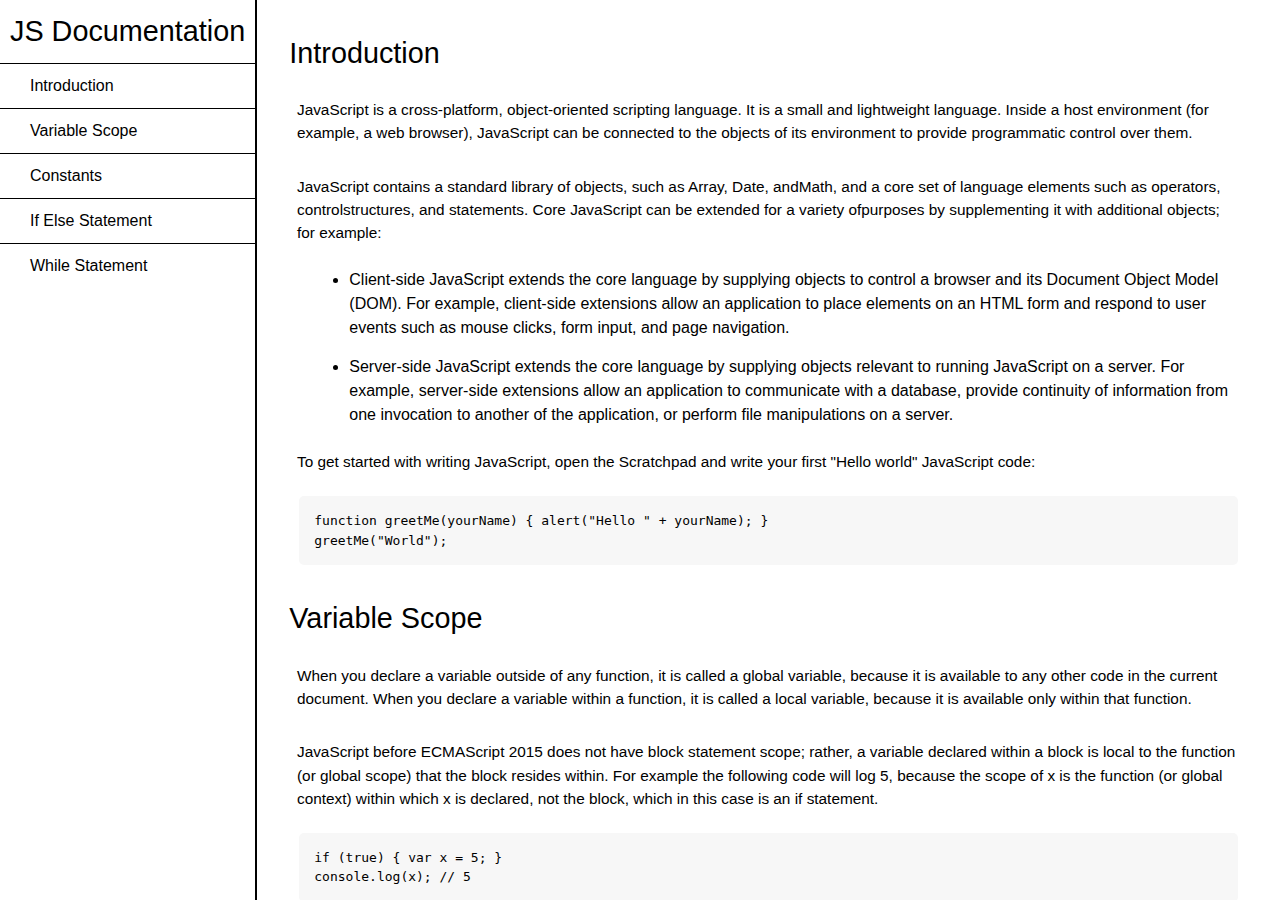
<file: index.html>
<!DOCTYPE html>
<html lang="en">
<head>
    <meta charset="UTF-8">
    <meta name="viewport" content="width=device-width, initial-scale=1.0">
    <meta http-equiv="X-UA-Compatible" content="ie=edge">
    <link rel="stylesheet" href="styles.css">
    <title>Technical Document</title>
</head>
<body>
    
    <div class="flex-container">
        <div class="nav-wrapper">
            <nav id="navbar">
                <header>JS Documentation</header>
                <li>
                    <a href="#introduction" class="nav-link">Introduction</a>
                </li>
                <li>
                    <a href="#variable_scope" class="nav-link">Variable Scope</a>            
                </li>
                <li>
                    <a href="#constants" class="nav-link">Constants</a>
                </li>
                <li>
                    <a href="#if_else_statement" class="nav-link">If Else Statement</a>
                </li>
                <li>
                    <a href="#while_statement" class="nav-link">While Statement</a>
                </li>    
            </nav> 
        </div>

        <main id="main-doc">
            <section class="main-section" id="introduction">
                <header>Introduction</header> 
                <p>JavaScript is a cross-platform, object-oriented scripting language. It is a small and lightweight language. Inside a host environment (for example, a web browser), JavaScript can be connected to the objects of its environment to provide programmatic control over them.</p>
                <p>JavaScript contains a standard library of objects, such as Array, Date, andMath, and a core set of language elements such as operators, controlstructures, and statements. Core JavaScript can be extended for a variety ofpurposes by supplementing it with additional objects; for example:</p>
                <ul>
                    <li>Client-side JavaScript extends the core language by supplying objects to control a browser and its Document Object Model (DOM). For example, client-side extensions allow an application to place elements on an HTML form and respond to user events such as mouse clicks, form input, and page navigation.</li>
                    <li>Server-side JavaScript extends the core language by supplying objects relevant to running JavaScript on a server. For example, server-side extensions allow an application to communicate with a database, provide continuity of information from one invocation to another of the application, or perform file manipulations on a server.</li>
                </ul>
                <p>To get started with writing JavaScript, open the Scratchpad and write your first "Hello world" JavaScript code:</p>
                <code>function greetMe(yourName) { alert("Hello " + yourName); } <br>greetMe("World");</code>
            </section>
            <section class="main-section" id="variable_scope">
                <header>Variable Scope</header>
                <p>When you declare a variable outside of any function, it is called a global variable, because it is available to any other code in the current document. When you declare a variable within a function, it is called a local variable, because it is available only within that function.</p>
                <p>JavaScript before ECMAScript 2015 does not have block statement scope; rather, a variable declared within a block is local to the function (or global scope) that the block resides within. For example the following code will log 5, because the scope of x is the function (or global context) within which x is declared, not the block, which in this case is an if statement.</p>
                <code>if (true) { var x = 5; } <br> console.log(x); // 5</code>
                <p>This behavior changes, when using the let declaration introduced in ECMAScript 2015.</p>
                <code>if (true) { let y = 5; } <br>console.log(y); // ReferenceError: y is not defined</code>
            </section>
            <section class="main-section" id="constants">
                <header>Constants</header>
                <p>You can create a read-only, named constant with the const keyword. The syntax of a constant identifier is the same as for a variable identifier: it must start with a letter, underscore or dollar sign and can contain alphabetic, numeric, or underscore characters.</p>
                <code>const PI = 3.14;</code>
                <p>You cannot declare a constant with the same name as a function or variable in the same scope. For example:</p>
                <code>
                    // THIS WILL CAUSE AN ERROR <br>
                    function f() {}; <br>
                    const f = 5; <br>
                    // THIS WILL CAUSE AN ERROR ALSO <br>
                    function f() { <br>
                        const g = 5; <br>
                        var g; <br>
                        //statements <br>
                    }
                </code>
            </section>
            <section class="main-section" id="if_else_statement">
                <header>If Else Statement</header>
                <p>Use the if statement to execute a statement if a logical condition is true. Use the optional else clause to execute a statement if the condition is false. An if statement looks as follows:</p>
                <code>if (condition) { <br> statement_1; <br> } else { <br>statement_2; <br> }</code>
                <p>You may also compound the statements using else if to have multiple conditions tested in sequence, as follows:</p>
                <code>
                    if (condition_1) { <br>
                        statement_1; <br>
                    } else if (condition_2) { <br>
                        statement_2; <br>
                    } else if (condition_n) { <br>
                        statement_n; <br>
                    } else { <br>
                        statement_last; <br>
                    }
                </code>
            </section>
            <section class="main-section" id="while_statement">
                <header>While Statement</header>
                <p>A while statement executes its statements as long as a specified condition evaluates to true. A while statement looks as follows:</p>
                <code>
                    while (condition) 
                    statement
                </code>
                <p>The following while loop iterates as long as n is less than three:</p>
                <code>
                    var n = 0; <br>
                    var x = 0; <br>
                    while (n < 3) { <br> 
                        n++; <br>
                        x += n; <br>
                    }
                </code>
                <p>With each iteration, the loop increments n and adds that value to x. Therefore, x and n take on the following values:</p>
                <ul>
                    <li>After the first pass: n = 1 and x = 1</li>
                    <li>After the second pass: n = 2 and x = 3</li>
                    <li>After the third pass: n = 3 and x = 6</li>
                </ul>
            </section>
        </main>
    </div>

    <script src="https://cdn.freecodecamp.org/testable-projects-fcc/v1/bundle.js"></script>
</body>
</html>
</file>
<file: styles.css>
body {
    font-family: 'Open Sans', Arial, sans-serif;
    line-height: 1.5;
    margin: 0;
    padding: 0;
}

nav header {
    margin: 10px;
}

nav li{
    list-style-type: none;
    border-top: 1px solid black;
}

li a {
    display: block;
}

a {
    display: inline-block;
    text-decoration: none;
    color: black;
    font-weight: 400;
    padding: 10px 30px;
}

header {
    font-weight: 500;
    font-size: 1.8em;
}

section p {
    font-size: 0.96em;
    padding: .5em;
}

section li {
    margin: 15px 0 0 20px;
}

code {
    display: block;
    background: #f7f7f7;
    border-radius: 5px;
    padding: 15px;
    margin: 10px;
}

.flex-container {
    display: flex;
    flex-direction: row;
    flex-wrap: nowrap;
    height: 100vh;
}

.nav-wrapper {
    flex-shrink: 0;
    border-right: 2px solid black;
}

main {
    overflow: auto;
}

#introduction, #variable_scope, #constants, #if_else_statement, #while_statement {
    margin: 2rem;
}

/* Large devices (laptops/desktops, 992px and up) */
@media only screen and (min-width: 992px) {
    #navbar {
       flex-shrink: 0; 
    }
}
</file>
